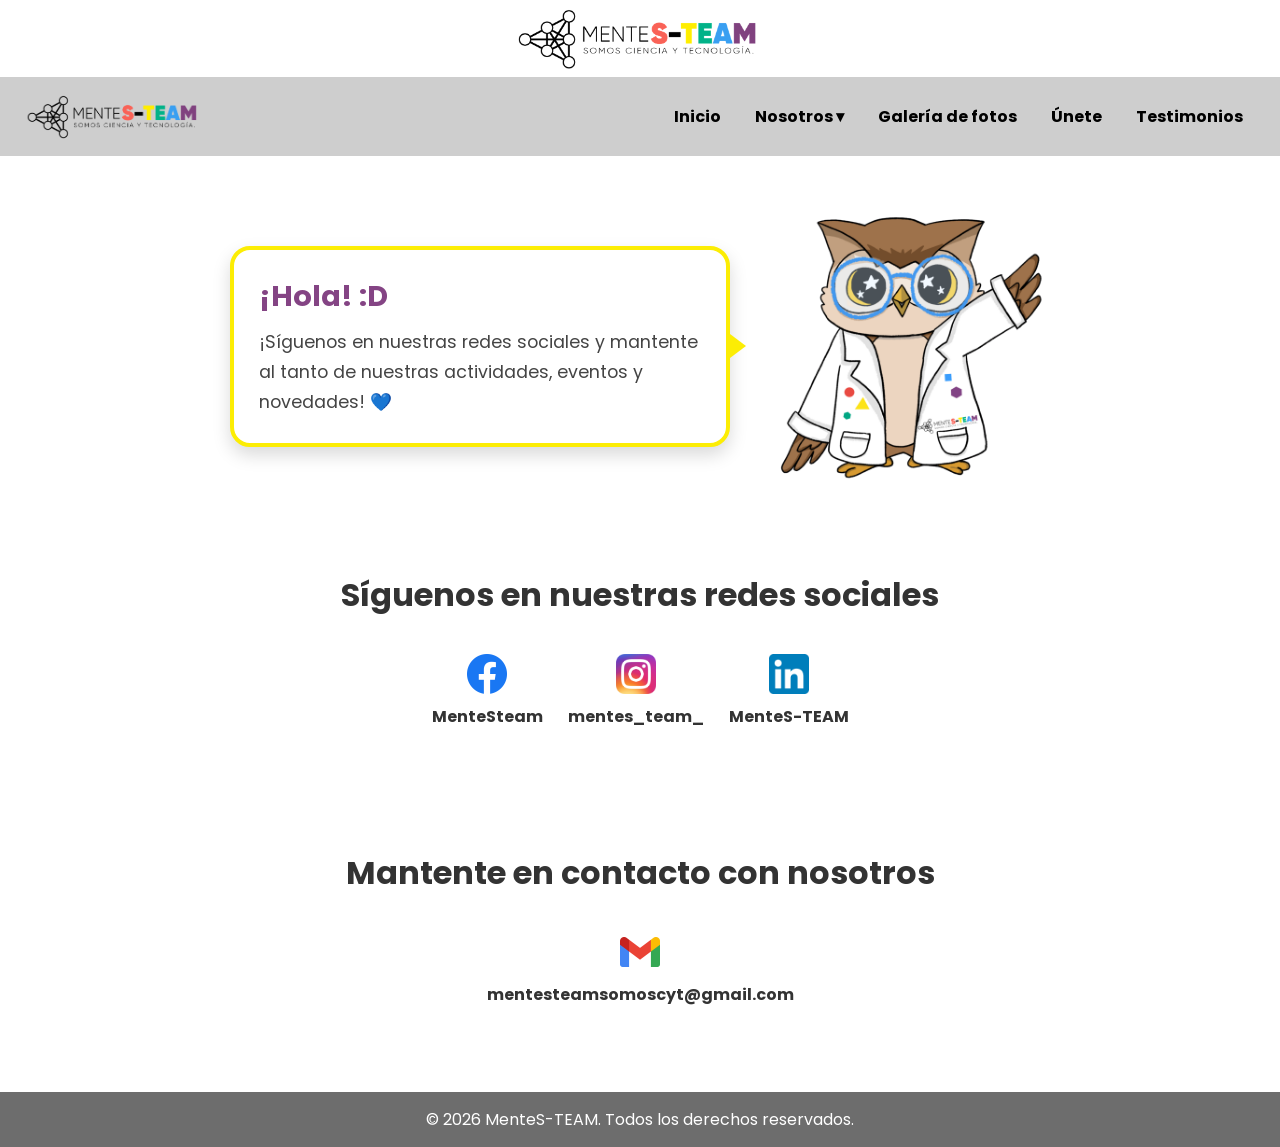
<file: contact.html>
<!DOCTYPE html>
<html lang="en">
<head>
    <meta charset="UTF-8">
    <meta name="viewport" content="width=device-width, initial-scale=1.0">
    <title>Contacto | MenteS-TEAM</title>

    <!--Acceso a css-->
    <link rel = "stylesheet" href = "css/style.css">
    <link rel = "stylesheet" href="css/navbar.css">
    <link rel = "stylesheet" href="css/contact.css">
    <link rel = "stylesheet" href="css/responsive.css">

</head>
<body>
    <header>
        <div class="logo1">
            <img src="images/logo_mentesteam.png" alt="Logo de MenteS-TEAM">
        </div>
    </header>

    <nav class="navbar">
        <div class="logo">
            <a href="index.html">
                <img src="images/logo_mentesteam.png" alt="Logo de MenteS-TEAM">
            </a>
        </div>

        <!-- botón hamburguesa que despliega opciones -->
        <button class="toggle" onclick="toggleMenu()">☰</button>

        <ul class="menu" id="menu">
            <li><a href="index.html">Inicio</a></li>

            <li class="dropdown">
                <button class="dropdown-btn" onclick="toggleDropdown(event)">Nosotros ▾</button>

                <ul class="submenu">
                    <li><a href="index.html#mision">Misión</a></li>
                    <li><a href="index.html#vision">Visión</a></li>
                    <li><a href="index.html#values">Valores</a></li>
                    <li><a href="levels.html">Niveles de MenteS-TEAM</a></li>
                    <li><a href="index.html#carousel-section">Carrusel de fotos</a></li>
                    <li><a href="index.html#impact">Impacto</a></li>
                </ul>
            </li>

            <li><a href="gallery.html">Galería de fotos</a></li>

            <li>
                <a href="https://forms.gle/bpR7nVA3zMNAT3978"
                target="_blank"
                class="join-btn">
                Únete
                </a>
            </li>

            <li><a href="testimonials.html">Testimonios</a></li>
        </ul>
    </nav>
    
    <div class="return-container">
        <a href="#" id="return-button" class="return-btn">
            <img src="images/return_button.png" alt="Regresar">
        </a>
    </div>
    
    <!--Mascota MenteS-TEAM dando mensaje de bienvenida-->
    <section class="mascot-section section-clean">

        <div class="speech-bubble">
            <h3>¡Hola! :D</h3>
            <p>
                ¡Síguenos en nuestras redes sociales y mantente al tanto de
                nuestras actividades, eventos y novedades! 💙
            </p>
        </div>

        <div class="mascot">
            <img src="images/mascota_mentesteam.png" alt="Mascota de MenteS-TEAM">
        </div>

    </section>


    <section class="social-section">
        <h2>Síguenos en nuestras redes sociales</h2>

        <div class="social-links">

        <a href="https://www.facebook.com/p/MenteSteam-100088011454671/" target="_blank" class="social-card">
            <img src="images/logo_facebook.png" alt="Facebook">
            <span>MenteSteam</span>
        </a>
  
        <a href="https://www.instagram.com/mentes_team_?utm_source=ig_web_button_share_sheet&igsh=ZDNlZDc0MzIxNw==" target="_blank" class="social-card">
            <img src="images/logo_instagram.png" alt="Instagram">
            <span>mentes_team_</span>
        </a>

        <a href="https://www.linkedin.com/company/mentes-team/about/" target="_blank" class="social-card">
            <img src="images/logo_linkedin.png" alt="Linkedin">
            <span>MenteS-TEAM</span>
        </a>

        </div>
    </section>

    <section class="social-section">
        <h2>Mantente en contacto con nosotros</h2>

        <div class="social-links">

        <a href="mailto:mentesteamsomoscyt@gmail.com" class="social-card">
            <img src="images/logo_gmail.png" alt="Correo">
            <span>mentesteamsomoscyt@gmail.com</span>
        </a>

        </div>
    </section>


    <footer>
        <p>&copy; 2026 MenteS-TEAM. Todos los derechos reservados.</p>
    </footer>

<script src="js/navbar.js"></script>
<script src="js/main.js"></script>
<script src="js/scroll_navbar.js"></script>
</body>
</html>
</file>
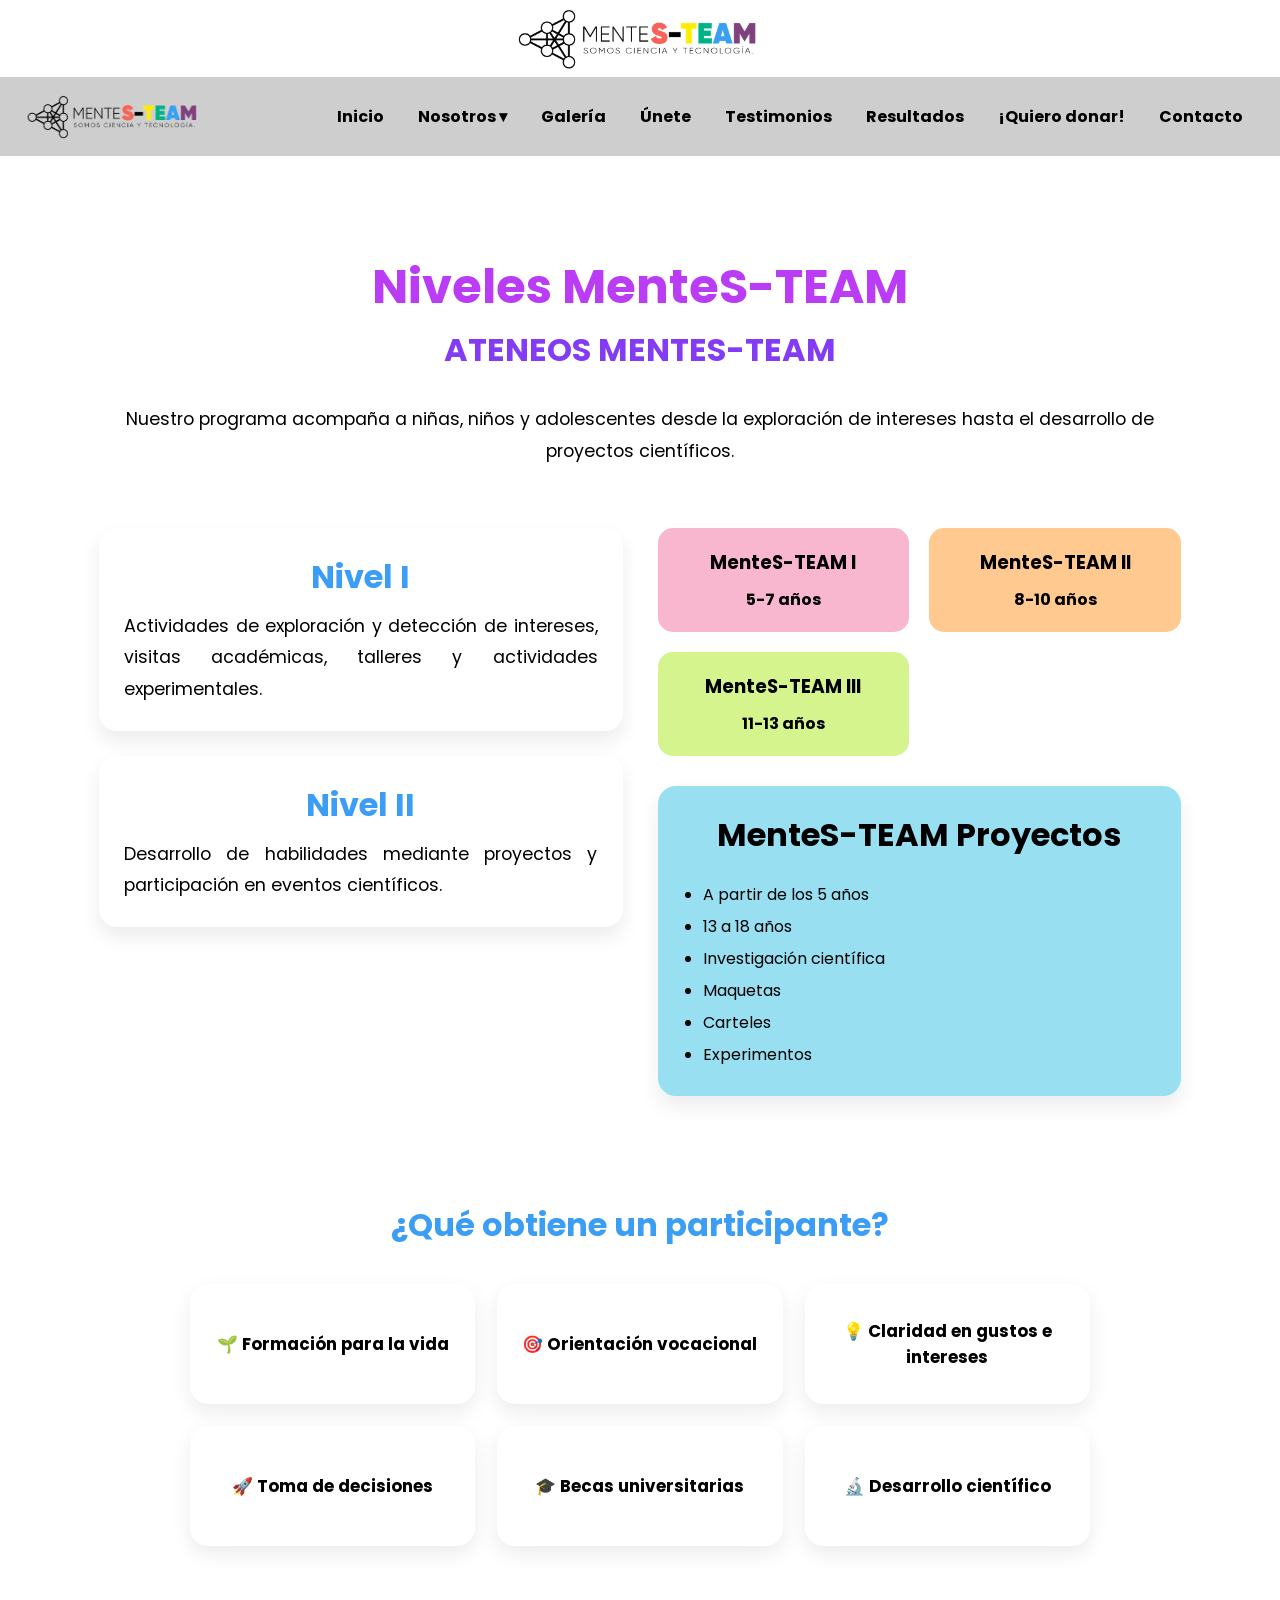
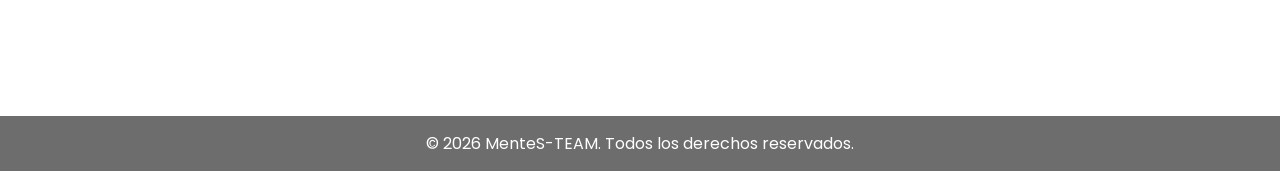
<file: levels.html>
<!DOCTYPE html>
<html lang="es">

<head>

    <meta charset="UTF-8">
    <meta name="viewport" content="width=device-width, initial-scale=1.0">

    <title>Niveles | MenteS-TEAM</title>

    <link rel="stylesheet" href="css/style.css">
    <link rel="stylesheet" href="css/navbar.css">
    <link rel="stylesheet" href="css/responsive.css">
    <link rel="stylesheet" href="css/levels.css">

</head>

<body>
<header>
        <div class="logo1">
            <img src="images/logo_mentesteam.png" alt="Logo de MenteS-TEAM">
        </div>
    </header>

    <nav class="navbar">
        <div class="logo">
            <a href="index.html">
                <img src="images/logo_mentesteam.png" alt="Logo de MenteS-TEAM">
            </a>
        </div>

        <!-- botón hamburguesa que despliega opciones -->
        <button class="toggle" onclick="toggleMenu()">☰</button>

        <ul class="menu" id="menu">
            <li><a href="index.html">Inicio</a></li>

            <li class="dropdown">
                <button class="dropdown-btn" onclick="toggleDropdown(event)">Nosotros ▾</button>

                <ul class="submenu">
                    <li><a href="index.html#mision">Misión</a></li>
                    <li><a href="index.html#vision">Visión</a></li>
                    <li><a href="index.html#values">Valores</a></li>
                    <li><a href="partners.html">Socios</a></li>
                    <li><a href="levels.html">Niveles de MenteS-TEAM</a></li>
                    <li><a href="index.html#carousel-section">Carrusel de fotos</a></li>
                    <li><a href="index.html#impact">Impacto</a></li>
                </ul>
            </li>

            <li><a href="gallery.html">Galería</a></li>

            <li>
                <a href="https://forms.gle/bpR7nVA3zMNAT3978"
                target="_blank"
                class="join-btn">
                Únete
                </a>
            </li>

            <li><a href="testimonials.html">Testimonios</a></li>

            <li><a href="results.html">Resultados</a></li>

            <li><a href="index.html#donations" class="donate">¡Quiero donar!</a></li>

            <li><a href="contact.html">Contacto</a></li>
        </ul>
    </nav>

    <div class="return-container">
        <a href="#" id="return-button" class="return-btn">
            <img src="images/return_button.png" alt="Regresar">
        </a>
    </div>

    <section class="levels">

    <div class="levels-container">

        <h1>Niveles MenteS-TEAM</h1>

        <h4>ATENEOS MENTES-TEAM</h4>

        <p class="levels-subtitle">
            Nuestro programa acompaña a niñas, niños y adolescentes
            desde la exploración de intereses hasta el desarrollo de
            proyectos científicos.
        </p>

        <div class="timeline">

            <!-- Columna izquierda -->
            <div class="left-column">

                <div class="info-card">
                    <h2>Nivel I</h2>

                    <p>
                        Actividades de exploración y detección
                        de intereses, visitas académicas,
                        talleres y actividades experimentales.
                    </p>

                </div>

                <div class="info-card">

                    <h2>Nivel II</h2>

                    <p>
                        Desarrollo de habilidades mediante
                        proyectos y participación en eventos científicos.
                    </p>

                </div>

            </div>

            <div class="center-column">

    <!-- Tarjetas de niveles -->
    <div class="levels-row">

        <div class="level-card pink">
            <h3>MenteS-TEAM I</h3>
            <span>5-7 años</span>
        </div>

        <div class="level-card orange">
            <h3>MenteS-TEAM II</h3>
            <span>8-10 años</span>
        </div>

        <div class="level-card green">
            <h3>MenteS-TEAM III</h3>
            <span>11-13 años</span>
        </div>

    </div>

    <!-- Tarjeta de proyectos -->
    <div class="projects-wrapper">

        <div class="project-card">

            <h2>MenteS-TEAM Proyectos</h2>

            <ul>
                <li>A partir de los 5 años</li>
                <li>13 a 18 años</li>
                <li>Investigación científica</li>
                <li>Maquetas</li>
                <li>Carteles</li>
                <li>Experimentos</li>
            </ul>

        </div>

    </div>

    </div>

    </div>

        <!-- BENEFICIOS -->

        <section class="benefits-section">

            <h2>¿Qué obtiene un participante?</h2>

            <div class="benefits-container">

                <div class="benefits-grid">

                    <div class="benefit">🌱 Formación para la vida</div>

                    <div class="benefit">🎯 Orientación vocacional</div>

                    <div class="benefit">💡 Claridad en gustos e intereses</div>

                    <div class="benefit">🚀 Toma de decisiones</div>

                    <div class="benefit">🎓 Becas universitarias</div>

                    <div class="benefit">🔬 Desarrollo científico</div>

                </div>

            </div>

        </section>

    </div>

</section>


<footer>
    <p>&copy; 2026 MenteS-TEAM. Todos los derechos reservados.</p>
</footer>

<script src="js/navbar.js"></script>
<script src="js/main.js"></script>
<script src="js/scroll_navbar.js"></script>

</body>

</html>
</file>
<file: css/style.css>
@font-face {
    font-family: 'Poppins';
    src: url('../fonts/poppins-v24-latin-regular.woff2') format('woff2');
    font-weight: 400;
    font-style: normal;
}

@font-face {
    font-family: 'Poppins';
    src: url('../fonts/poppins-v24-latin-700.woff2') format('woff2');
    font-weight: 700;
    font-style: normal;
}

html{
    scroll-behavior: smooth;
}

*{
    margin:0;
    padding:0;
    box-sizing:border-box;
    font-family: 'Poppins', sans-serif;
}

/* ===== Imagen principal ===== */
.hero-image{
    width: 90%;
    max-width: 1100px;
    margin: 35px auto;
}

.hero-image img{
    width: 100%;
    height: auto;
    display: block;
    border-radius: 20px;
    object-fit: contain;
    box-shadow: 0 10px 25px rgba(0,0,0,.15);
    transition: transform .3s ease,
                box-shadow .3s ease;
}

.hero-image img:hover{
    transform: scale(1.01);
    box-shadow: 0 14px 30px rgba(0,0,0,.2);
}

/* Botón de registro */

.register-container{
    display:flex;
    justify-content:center;
    margin:25px auto 40px;
}

.register-btn{
    display:inline-block;
    padding:16px 32px;
    background:#fb6455;
    color:#ffffff;
    text-decoration:none;
    font-family: 'Poppins', sans-serif;
    font-size:1.05rem;
    font-weight:600;
    border-radius:999px;
    transition:
        background .3s ease,
        transform .2s ease,
        box-shadow .3s ease;

    box-shadow:0 8px 20px #853131;
}

.register-btn:hover{
    background:#ff4737;
    transform:translateY(-3px);
    box-shadow:0 12px 24px #662626;
}

.register-btn:active{
    transform:translateY(0);
}

/* Contenedor del texto página de inicio */
.text-container{
    max-width:1200px;
    margin:40px auto;
    padding:30px;
    background:#ffffff;
    border-radius:16px;
    box-shadow:0 8px 20px rgb(255, 255, 255);
}

/* Títulos página de inicio */
.text-container h2{
    color:#3c9df4;
    margin-bottom:20px;
    text-align:center;
    font-size:2rem;
}

h1,
h2,
h3,
h4,
h5,
h6{
    font-weight: 700;
}

/* Párrafos página de inicio */
.text-container p{
    color:#000000;
    font-size:1.1rem;
    line-height:1.8;
    text-align:justify;
}

.text-container-gallery{
    width: 90%;
    max-width: 1100px;
    margin: 50px auto;
}

.text-container-gallery h2{
    text-align: center;
    font-size: 2.2rem;
    color: #222;
    margin-bottom: 25px;
    font-weight: 700;
}

.text-container-gallery p{
    color: #000000;
    font-size: 1.1rem;
    line-height: 1.9;
    text-align: justify;
    text-justify: inter-word;
    hyphens: auto;
    margin-bottom: 20px;
}

/* Estilo del botón de regreso */
.return-container{
    position: fixed;
    top: clamp(85px, 10vw, 100px); /* Debajo de la navbar */
    left: clamp(12px, 2vw, 20px);
    z-index: 999;
}

.return-btn{
    display: block;
    transition: transform .2s ease;
}

.return-btn img{
    width:clamp(32px,4vw,55px);
    height:auto;
    display:block;
}

.return-btn:hover{
    transform: scale(1.1);
}

.return-btn:active{
    transform: scale(0.95);
}


.logo{
    display:flex;
    align-items:center;
}

.logo img{
    height:55px;      /* Alto del logo */
    width:auto;       /* Mantiene la proporción */
    display:block;
    transition:transform .3s ease;
}

.logo1{
    display: flex;
    justify-content: center; /* Centra horizontalmente */
    align-items: center;     /* Centra verticalmente si el contenedor tiene altura */
    width: 100%;
}

.logo1 img{
    width: 100%;
    max-width: 250px;   /* Tamaño máximo del logo */
    height: auto;       /* Mantiene la proporción */
    display: block;
    transition: transform .3s ease;
}

.logo1 img:hover{
    transform: scale(1.05);
}

.logo img:hover{
    transform:scale(1.08);
}

.menu{
    display:flex;
    align-items:center;
    list-style:none;
    gap:12px;
    margin:0;
    padding:0;
}

.menu.show{
    display:flex;
    opacity:1;
    transform:translateY(0);
    pointer-events:auto;
}

/*Botones del menú*/
.menu a,
.dropdown-btn{
    width:100%;
    justify-content:flex-start;
    padding:12px 15px;
    border-radius:10px;
}

/*Botón de nosotros*/
.menu a:hover,
.dropdown-btn:hover,
.dropdown.active .dropdown-btn{
    background: #ffbaba;
}

.dropdown {
  position: relative;
}

.submenu{
    position:static;
    width:100%;
    margin-top:6px;
    background:#ececec;
    border-radius:10px;
    overflow:hidden;
    box-shadow:none;
}

.submenu li{
    width:100%;
}

.submenu a{
    justify-content:flex-start;
    padding:12px 18px;
}

.toggle {
  display: none;
  font-size: 25px;
  background: none;
  border: none;
  color: rgb(0, 0, 0);
  cursor: pointer;
}

/* cuando esté activo */
.dropdown.active .submenu {
  display: block;
}

section{
    max-width:1100px;
    width:95%;
    margin:40px auto;
    padding:35px;
    background:#fff;
    border-radius:16px;
    box-shadow:0 8px 20px rgb(255, 255, 255);
}

section h2{
    text-align:center;
    font-size:2rem;
    margin-bottom:20px;
}

section p{
    text-align:justify;
    font-size:1.1rem;
    line-height:1.8;
}

/* ===== Misión y Visión ===== */

.mission-vision{
    display:flex;
    gap:30px;
    width:95%;
    max-width:1100px;
    margin:40px auto;
    align-items:stretch;
}

.mission-vision .card{
    flex:1;
    margin:0;
}

.mission-vision .card h2{
    text-align:center;
    color:#3c9df4;
}

.mission-vision .card p{
    text-align:justify;
}

.anchor{
    scroll-margin-top:95px;
}


/*========== Carrusel ==========*/

.carousel-section{
    width:100%;
    max-width:750px;
    margin:60px auto;
    box-shadow:none;
}

.carousel-section h2{
    text-align:center;
    margin-bottom:25px;
    color:#04b484;
    font-size:2rem;
}

.carousel{
    position:relative;
    overflow:hidden;
    border-radius:18px;
    border:2px solid #fced04;
}

.carousel-track{
    position:relative;
}

.slide{
    width:100%;
    display:none;
    border-radius:18px;
    aspect-ratio:16/9;
    object-fit:contain;
}

.slide.active{
    display:block;
}

.prev,
.next{
    position:absolute;
    top:50%;
    transform:translateY(-50%);
    width:50px;
    height:50px;
    border:none;
    border-radius:50%;
    background:#dbdbdb;
    font-size:22px;
    cursor:pointer;
    transition:.3s;
}

.prev:hover,
.next:hover{
    background:#3c9df4;
    color:rgb(0, 0, 0);
}

.prev{
    left:15px;
    color:#000;
    z-index:999;
}

.next{
    right:15px;
}

/* Sección de impacto */

.impact{
    width:95%;
    max-width:1200px;
    margin:70px auto;
    text-align:center;
}

.impact h2{
    font-size:2.3rem;
    color:#3c9df4;
    margin-bottom:15px;
}

.impact > p{
    max-width:750px;
    margin:0 auto 40px;
    font-size:1.1rem;
    line-height:1.8;
    color:#000000;
}

.impact-grid{
    display:grid;
    grid-template-columns:repeat(auto-fit,minmax(220px,1fr));
    gap:25px;
}

.impact-card{
    padding:35px 20px;
    border-radius:20px;
    color:white;
    transition:.3s;
}

.impact-card:hover{
    transform:translateY(-8px);
}

.impact-card h3{
    font-size:2.7rem;
    margin-bottom:12px;
}

.impact-card p{
    font-size:1rem;
    line-height:1.6;
}

.color1{
    background:#3C9DF4;
}

.color2{
    background:#04B484;
}

.color3{
    background:#FB6455;
}

.color4{
    background:#F7B731;
}

.color5{
    background:#7C4DFF;
}

.color6{
    background:#b9437e;
}

footer {
    text-align: center;
    padding: 15px;
    background: #6d6d6d;
    color: white;
    margin-top: 20px;
}

/*Estilo imágenes de inicio*/
/* Contenedor de la imagen */
.img-style1{
    width: 100%;
    display: flex;
    justify-content: center;
    margin: 30px 0;
}

/* Imagen */
.img-style1 img{
    width: 100%;
    max-width: 400px;      /* Tamaño máximo */
    height: 300px;         /* Alto fijo */
    object-fit: contain;     /* Muestra toda la imagen */
    display: block;
    border: 1px solid #000000;
    border-radius: 18px;
    box-shadow: 0 8px 20px rgba(0,0,0,.15);
    transition: transform .3s ease,
                box-shadow .3s ease;
}

.img-style1 img:hover{
    transform: scale(1.03);
    box-shadow: 0 12px 25px rgba(0,0,0,.25);
}

/*Donaciones*/

.donation-section{
    width:95%;
    max-width:1100px;
    margin:70px auto;
    text-align:center;
}

.donation-section h2{
    color:#04B484;
    font-size:2.3rem;
    margin-bottom:20px;
}

.donation-description{
    max-width:750px;
    margin:0 auto 40px;
    font-size:1.1rem;
    line-height:1.8;
}

.donation-card{
    background:white;
    border:4px solid #04B484;
    border-radius:22px;
    padding:40px;
    box-shadow:0 8px 20px rgba(0,0,0,.08);
}

.donation-card h3{
    color:#3c9df4;
    margin-bottom:30px;
    font-size:1.8rem;
}

.bank-info p{
    margin:10px 0;
    font-size:1.1rem;
}

.copy-box{
    margin:15px auto;
    display:flex;
    justify-content:center;
    align-items:center;
    gap:15px;
    flex-wrap:wrap;
}

.copy-box span{
    background:#f4f4f4;
    padding:12px 18px;
    border-radius:12px;
    font-weight:bold;
    letter-spacing:1px;
    font-size:1.1rem;
}

.copy-box button{
    background:#7C4DFF;
    color:white;
    border:none;
    padding:12px 22px;
    border-radius:12px;
    cursor:pointer;
    transition:.3s;
    font-size:1rem;
}

.copy-box button:hover{
    background:#3c9df4;
}

/*=========================
      MENSAJE COPIADO
=========================*/

.copy-toast{
    position:fixed;
    bottom:25px;
    right:25px;
    background:#04b46b;
    color:rgb(255, 255, 255);
    padding:14px 22px;
    border-radius:12px;
    font-weight:bold;
    opacity:0;
    visibility:hidden;
    transition:.3s;
    z-index:9999;
}

.copy-toast.show{
    opacity:1;
    visibility:visible;
}

/* Botón de donar */
.donate{
    color:#000;
    border-radius:25px;
    font-weight:700;
    transition:all .3s ease;
}

.donate:hover{
    background:#fcf486 !important;
    color:#000000 !important;
    transform:translateY(-2px);
}
</file>
<file: css/navbar.css>
/* ===== NAVBAR ===== */

.navbar{
    position: sticky;
    top: 0;
    z-index: 1000;
    display: flex;
    justify-content: space-between;
    align-items: center;
    padding: 12px 25px;
    background: #cecece;
    transition: .3s;
}

.navbar.scrolled{
    padding:6px 20px;
    box-shadow:0 6px 20px rgba(0,0,0,.15);
}

/* ===== LOGO ===== */
.logo img{
    height: 55px;
    display: block;
    transition: .3s;
}

.navbar.scrolled .logo img{
    height: 42px;
}

/* ===== MENÚ ===== */
.menu{
    display:flex;
    display:flex;
    gap:10px;
    list-style:none;
}

.menu li{
    width:100%;
}

.menu a,
.dropdown-btn{
    width:100%;
    justify-content:flex-start;
    display:flex;
    align-items:center;
    height:42px;
    padding:8px 12px;
    color:#000;
    text-decoration:none;
    font-family: 'Poppins', sans-serif;
    font-size:16px;
    font-weight:700;
    background:transparent;
    border:none;
    border-radius:8px;
    cursor:pointer;
    transition:background-color .3s ease;
    white-space:nowrap;
}

.dropdown-btn{
    appearance:none;
    -webkit-appearance:none;
    -moz-appearance:none;
    outline:none;
    margin:0;
}

.menu a:hover,
.dropdown-btn:hover,
.dropdown.active .dropdown-btn{
    background:#ffbaba;
}

/* ===== BOTÓN DE UNIRSE EN EL NAVBAR ===== */
.join-btn{
    color:#000000 !important;
    border-radius:25px;
    font-weight:600;
}

.join-btn:hover{
    background:#77b6ee !important;
}

/* ===== SUBMENÚ ===== */
.menu li{
    position: relative;
}

.submenu{
    display: none;
    position: absolute;
    top: 100%;
    left: 0;
    min-width: 280px;
    width: max-content;
    max-width: 320px;
    background: #dbdbdb;
    border-radius: 10px;
}

.dropdown.active .submenu{
    display: block;
}

/* ===== BOTÓN MÓVIL ===== */
.toggle{
    display: none;
    background: none;
    border: none;
    font-size: 28px;
    cursor: pointer;
}

@media (max-width:768px){

    .toggle{
        display:block;
    }

    .navbar{
        flex-wrap:wrap;
        padding:10px 15px;
    }

    .menu{
        display:flex;
        gap:20px;
        list-style:none;
    }

    .menu.show{
        display:flex;
    }

    .menu a,
    .dropdown-btn{
        width:100%;
        text-align:left;
        padding:12px 15px;
    }

    .submenu{
        position:static;
        width:100%;
        margin-top:5px;
        box-shadow:none;
    }

    .logo img{
        height:45px;
    }

}
</file>
<file: css/contact.css>
/* ===== Redes sociales ===== */

.social-section{
    width:90%;
    max-width:900px;
    margin:50px auto;
    text-align:center;
}

.social-section h2{
    font-size:2rem;
    color:#333;
    margin-bottom:35px;
}

.social-links{
    display:flex;
    justify-content:center;
    gap:25px;
    flex-wrap:wrap;
}

.social-card{
    display:flex;
    flex-direction:column;
    align-items:center;
    text-decoration:none;
    color:#333;
    transition:.3s ease;
}

.social-card img{
    width:40px;
    height:40px;
    object-fit:contain;
    margin-bottom:10px;
    transition:.3s ease;
}

.social-card span{
    font-size:1rem;
    font-weight:600;
}

.social-card:hover{
    transform:translateY(-6px);
}

.social-card:hover img{
    transform:scale(1.12);
}

.social-card:hover span{
    color:#1abc9c;
}

/*Mascota con mensaje*/
.mascot-section{
    width:90%;
    max-width:1000px;
    margin:50px auto;
    display:flex;
    justify-content:center;
    align-items:center;
    gap:40px;
    flex-wrap:wrap;
}

/* Globo de diálogo */
.speech-bubble{
    position:relative;
    background:#ffffff;
    border:4px solid #fced04;
    border-radius:20px;
    padding:25px;
    max-width:500px;
    box-shadow:0 8px 18px rgba(0,0,0,.15);
}

.speech-bubble h3{
    color:#844484;
    margin-bottom:10px;
    font-size:1.8rem;
}

.speech-bubble p{
    font-size:1.1rem;
    line-height:1.7;
    color:#444;
    text-align:left;
}

/* Piquito del globo */
.speech-bubble::after{
    content:"";
    position:absolute;
    right:-20px;
    top:50%;
    transform:translateY(-50%);
    border-width:15px 0 15px 20px;
    border-style:solid;
    border-color:transparent transparent transparent #fced04;
}

/* Mascota */
.mascot img{
    width:280px;
    height:auto;
    display:block;
    transition:.3s;
}

.mascot img:hover{
    transform:scale(1.05);
}

/*Sección sin sombra*/
.section-clean{
    background:transparent;
    box-shadow:none;
    border-radius:0;
    padding:0;
}
</file>
<file: css/responsive.css>
@media (max-width:1300px){
    .timeline{
        grid-template-columns:1fr;
        gap:35px;
    }

    .left-column,
    .center-column{
        max-width:700px;
        width:100%;
        margin:0 auto;
    }
}

@media (max-width:1100px){

    /* Imagen principal */
    .hero-image{
        width:92%;
        margin:20px auto;
    }

    .hero-image img{
        border-radius:14px;
    }

    /* Botón de registro en el inicio que manda al forms */
    .register-btn{
        width:90%;
        text-align:center;
        padding:15px 20px;
        font-size:1rem;
    }

    /* Navbar */
    .navbar{
        flex-wrap:wrap;
    }

    .logo img{
        height:45px;
    }

    .toggle{
        display:block;
    }

    .menu{
        display:none;
        position:absolute;
        top:70px;
        right:15px;
        width:280px;
        max-width:90vw;
        background:#dbdbdb;
        border-radius:18px;
        padding:12px;
        flex-direction:column;
        gap:8px;
        box-shadow:0 12px 30px rgba(0,0,0,.18);
        overflow-y:auto;
        max-height:70vh;
        z-index:999;
    }

    .menu.show{
        display:flex;
    }

    .menu li{
        width:auto;
    }

    .dropdown{
        width:auto;
    }

    .menu a,
    .dropdown-btn{
        width:100%;
        padding:12px 15px;
        display:flex;
        align-items:center;
        justify-content:flex-start;
        height:42px;
        padding:0 18px;
        color:#000;
        text-decoration:none;
        font-family: "Poppins", sans-serif;
        font-weight: 700;
        font-size:16px;
        background:transparent;
        border:none;
        border-radius:10px;
        cursor:pointer;
        transition:.3s;
    }

    .menu a:hover,
    .dropdown-btn:hover,
    .dropdown.active .dropdown-btn{
        background:#ffbaba;
    }

    .submenu{
        position:static;
        width:100%;
        margin-top:6px;
        background:#ececec;
        border-radius:10px;
        overflow:hidden;
    }

    /* Botón regresar */
    .return-container{
        top:80px;
        left:12px;
    }

    .return-btn img{
        width:45px;
    }

    /* Texto galería */
    .text-container-gallery{
        width:92%;
        margin:30px auto;
    }

    .text-container-gallery h2{
        font-size:1.8rem;
    }

    .text-container-gallery p{
        font-size:1rem;
        line-height:1.7;
    }

    /* Redes sociales */
    .social-section h2{
        font-size:1.6rem;
    }

    .social-links{
        gap:20px;
    }

    .social-card img{
        width:60px;
        height:60px;
    }

    .social-card span{
        font-size:.95rem;
    }

    /* Galería */
    .flip-card{
        height: 380px;
    }

    .flip-card-inner{
        height:100%;
    }

    /* Carrusel */
    .carousel-section{
        width:92%;
    }

    .slide{
        height:250px;
    }

    /* Mascota */
    .mascot-section{
        flex-direction:column-reverse;
        gap:20px;
    }

    .speech-bubble{
        max-width:100%;
    }

    .speech-bubble::after{
        display:none;
    }

    .mascot img{
        width:200px;
    }

    /* Scroll hacia secciones */
    #inicio,
    #mision,
    #vision,
    #valores,
    #contacto{
        scroll-margin-top:80px;
    }

    .mission-vision{
        flex-direction:column;
        gap:20px;
    }

    /* Estilo de testimonios */
    .testimonial-prev{
        left:5px;
    }

    .testimonial-next{
        right:5px;
    }

    .testimonial-prev,
    .testimonial-next{
        width:42px;
        height:42px;
        font-size:18px;
    }

    /*Donaciones*/
    .donation-card{
        padding:25px;
    }

    .donation-section h2{
        font-size:1.8rem;
    }

    .copy-box{
        flex-direction:column;
    }

    .copy-box span{
        width:100%;
        word-break:break-all;
    }


    /*Niveles*/
    .levels{
        width:95%;
    }

    .levels-row{
        grid-template-columns:repeat(2,1fr);
    }

    .project-card{
        max-width:100%;
    }

    /* Tarjetas de los niveles */
    .level-card{
        width:100%;
    }

    .levels-row{
        grid-template-columns:repeat(2,1fr);
    }

    /* Proyecto */
    .project-card{
        width:100%;
    }

    /* Beneficios */
    .benefits-container{
        max-width:900px;
        margin:50px auto;
    }


    .benefits-section{
        margin-top:50px;
    }

    .benefits-grid{
        display:grid;
        grid-template-columns:repeat(auto-fit,minmax(230px,1fr));
        gap:20px;
    }

    .benefit{
        padding:18px;
        text-align:center;
    }
}


/* Tablets - Resultados */
@media (max-width:900px){
    .results{
        width:94%;
    }
    .results p{
        font-size:1rem;
        line-height:1.8;
    }

    .photo-row{
        grid-template-columns:repeat(2,1fr);
    }

    /*Socios*/

    .partner{
        gap:25px;
    }

    .partner-photo{
        width:150px;
        height:150px;
    }
}

@media (max-width:768px){
    .levels-row{
        grid-template-columns:1fr;
    }

    .levels h1{
        font-size:2rem;
    }

    .levels-subtitle{
        font-size:1rem;
    }

    .benefits-grid{
        grid-template-columns:1fr;
    }

    .benefit{
        min-height:80px;
        font-size:1rem;
    }

    .timeline{
        gap:20px;
    }

    .left-column,
    .center-column{
        max-width:100%;
    }

    .project-card{
        width:100%;
        padding:20px;
    }

    .level-card{
        padding:20px;
    }

    .info-card{
        padding:20px;
    }
}

/*Socios*/
@media (max-width:700px){
    .partner{
        flex-direction:column;
        text-align:center;
        padding:25px;
    }

    .partner-info{
        width:100%;
    }

    .partner-info h2{
        margin-top:10px;
    }

    .partner-info p{
        text-align:justify;
    }

    .partner-photo{
        width:170px;
        height:170px;
    }
}


/* Celulares - Resultados*/

@media (max-width:600px){
    .results{
        width:95%;
    }

    .results h1{
        font-size:2rem;
    }

    .results h2{
        font-size:1.45rem;
    }

    .results p{
        font-size:.98rem;
    }

    .photo-row{
        grid-template-columns:1fr;
    }

    .photo-row img{
        height:210px;
    }

    .award{
        display:block;
        width:100%;
        text-align:center;
    }

    .close{
        font-size:42px;
        right:20px;
    }
}

@media (max-width:480px){
    .levels h1{
        font-size:1.7rem;
    }

    .levels-subtitle{
        font-size:.95rem;
    }

    .level-card,
    .info-card,
    .project-card{
        padding:18px;
    }

    .benefit{
        padding:16px;
    }

    /*Socios*/
    .partner{
        padding:20px;
    }

    .partner-photo{
        width:140px;
        height:140px;
    }

    .partner-info h2{
        font-size:1.6rem;
    }

    .partner-info p{
        font-size:1rem;
    }
}
</file>
<file: css/levels.css>
.levels{
    width:90%;
    max-width:1400px;
    margin:60px auto;
}

h1{
    text-align:center;
    font-size:3rem;
    color:#ba3cf4;
    margin-bottom:3px;
}

h4{
    text-align:center;
    font-size:2rem;
    color:#833cf4;
    margin-bottom:30px;
}

.levels-subtitle{
    text-align:center;
    font-size:1.1rem;
    margin-bottom:60px;
}

.levels-container{
    max-width:1200px;
    margin:0 auto;
}

.timeline{
    display:grid;
    grid-template-columns:repeat(auto-fit,minmax(420px,1fr));
    gap:35px;
    align-items:start;
}

.left-column{
    display:flex;
    flex-direction:column;
    gap:25px;
}

.info-card{
    background:white;
    padding:25px;
    border-radius:18px;
    box-shadow:0 10px 20px rgba(0,0,0,.08);
}

.info-card h2{
    color:#3c9df4;
    margin-bottom:10px;
}


.center-column{
    display:flex;
    flex-direction:column;
    gap:30px;
    width:100%;
}

.projects-wrapper{
    width:100%;
    display:flex;
    justify-content:center;
}

.levels-row{
    display:grid;
    grid-template-columns:repeat(auto-fit,minmax(170px,1fr));
    gap:20px;
    width:100%;
}

.level-card{
    flex:1;
    text-align:center;
    padding:20px;
    border-radius:15px;
    font-weight:bold;
}

.level-card h3{
    margin-bottom:10px;
}

.pink{
    background:#f8b6cf;
}

.orange{
    background:#ffc98f;
}

.green{
    background:#d6f48d;
}

.project-card{
    width:100%;
    max-width:650px;
    box-sizing:border-box;
    min-width:0;
    margin:0 auto;
    padding:25px;
    background:#98dff2;
    border-radius:18px;
    box-shadow:0 10px 20px rgba(0,0,0,.08);
}

.project-card h2{
    text-align:center;
    word-break:break-word;
}

.project-card ul{
    padding-left:20px;
    line-height:2;
}

/*Beneficios*/
.benefits-section{
    margin-top:70px;
    text-align:center;
}

.benefits-section h2{
    color:#3c9df4;
    margin-bottom:35px;
}

/* Contenedor que centra todo */

.benefits-container{
    width:100%;
    display:flex;
    justify-content:center;
}

/* Grid */

.benefits-grid{
    width:100%;
    max-width:900px;
    display:grid;
    grid-template-columns:repeat(auto-fit,minmax(230px,1fr));
    gap:22px;
}

/* Tarjetas */

.benefit{
    display:flex;
    justify-content:center;
    align-items:center;
    min-height:120px;
    padding:20px;
    background:#fff;
    border-radius:18px;
    box-shadow:0 8px 20px rgba(0,0,0,.08);
    font-size:1.05rem;
    font-weight:600;
    transition:.3s;
}

.benefit:hover{
    transform:translateY(-6px);
    box-shadow:0 12px 25px rgba(0,0,0,.15);
}
</file>
